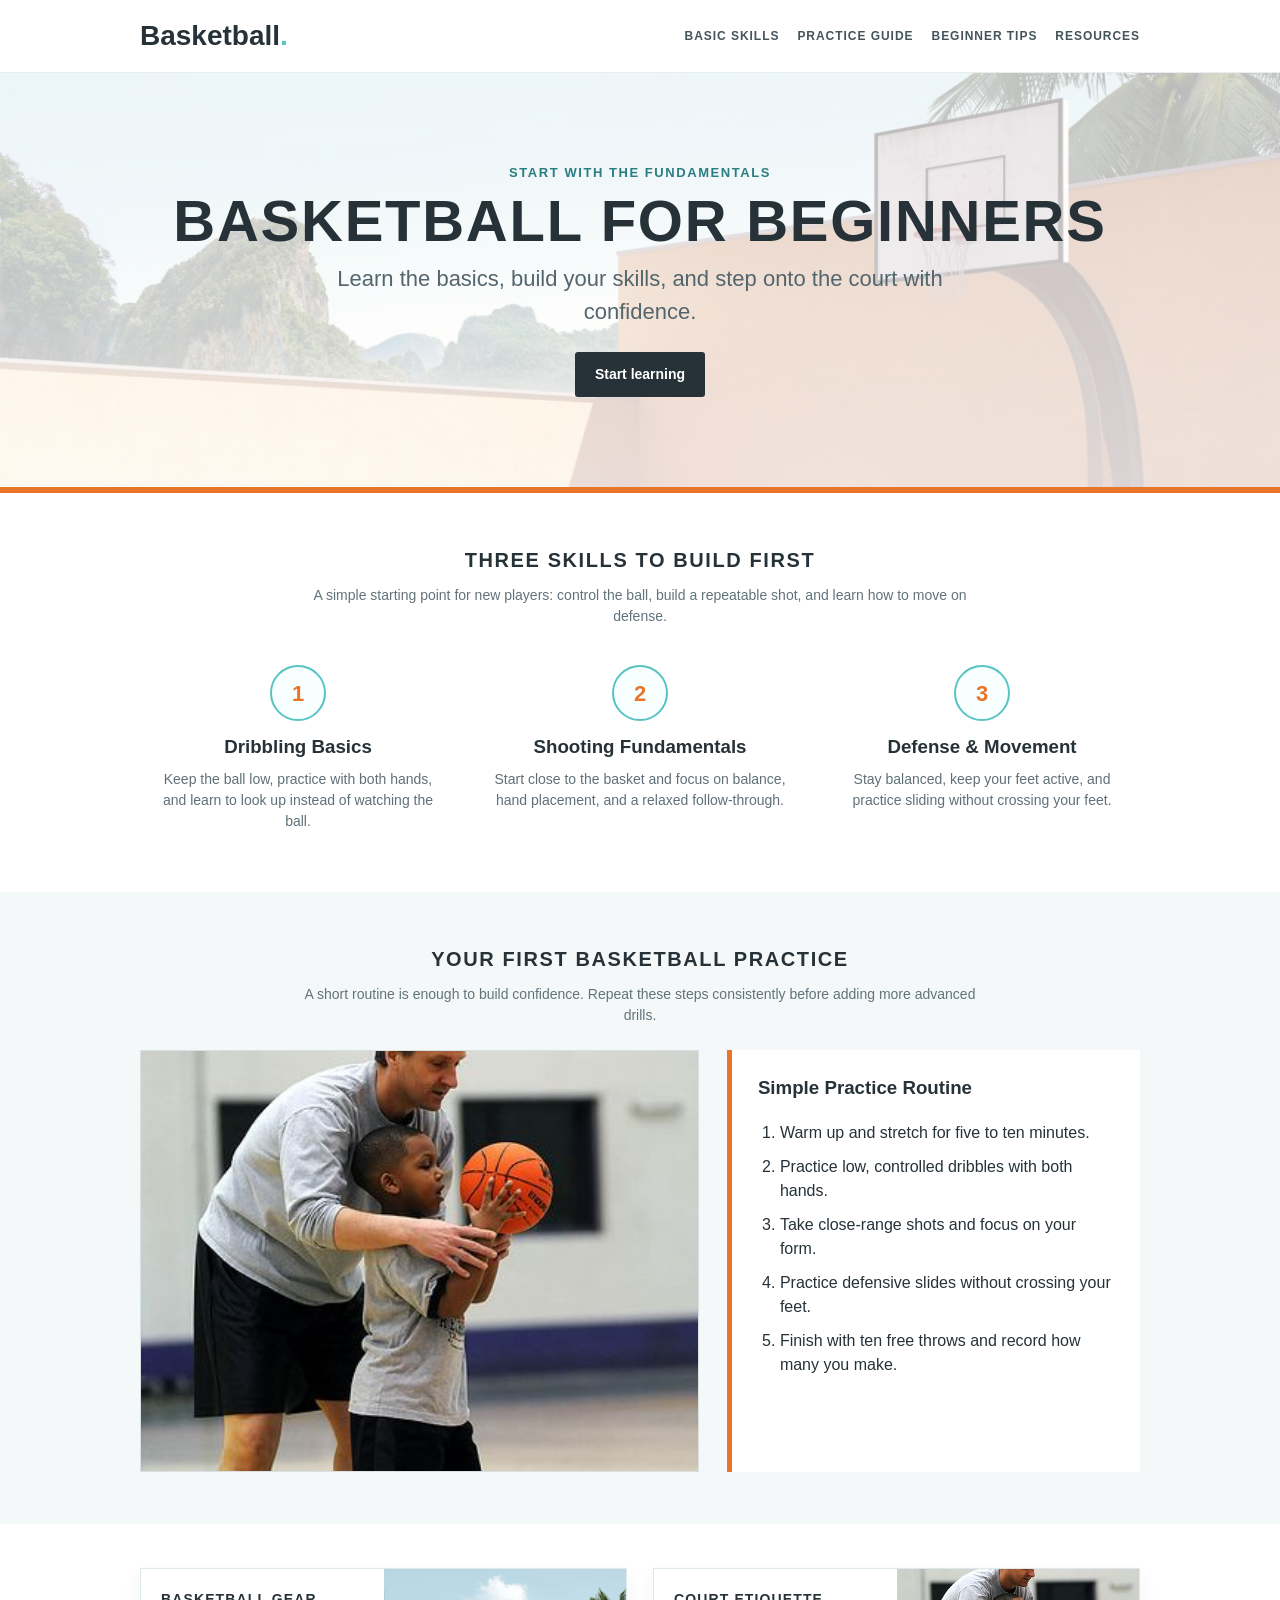
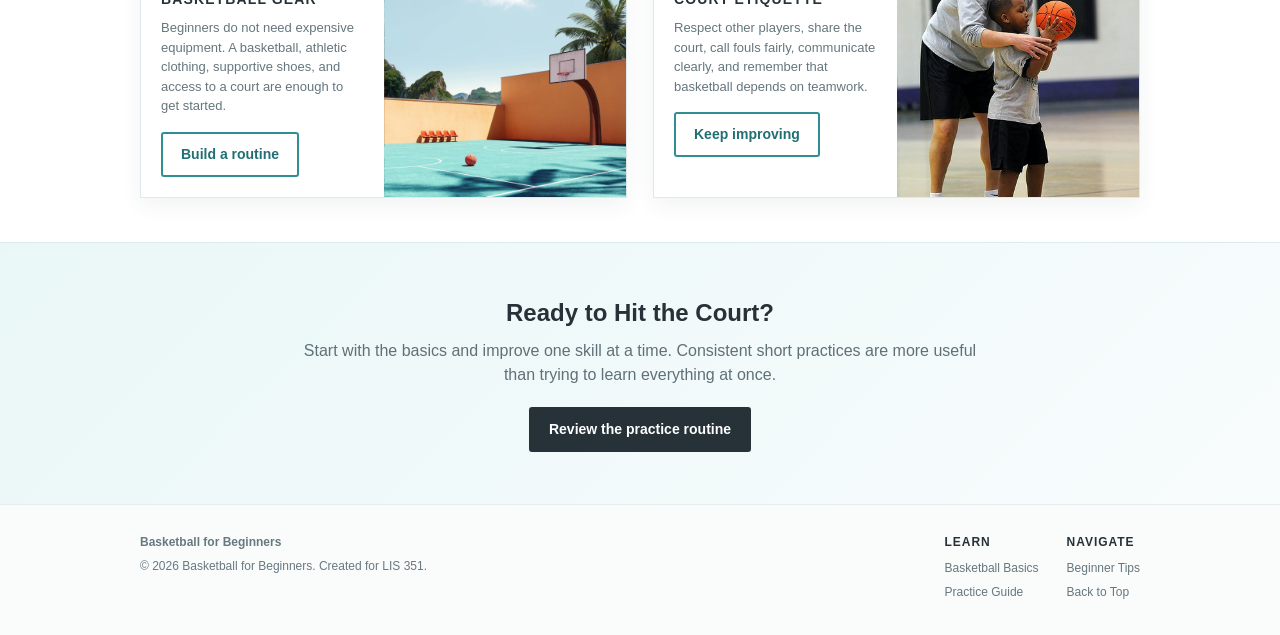
<file: index.html>
<!DOCTYPE html>
<html lang="en">
<head>
  <meta charset="UTF-8">
  <meta name="viewport" content="width=device-width, initial-scale=1.0">
  <title>Basketball for Beginners</title>
  <link rel="stylesheet" href="styles.css">
</head>
<body id="top">
  <header class="site-header">
    <div class="container header-inner">
      <a class="brand" href="#top" aria-label="Basketball for Beginners home">Basketball<span class="dot">.</span></a>
      <nav class="site-nav" aria-label="Main navigation">
        <a href="#skills">Basic Skills</a>
        <a href="#practice">Practice Guide</a>
        <a href="#tips">Beginner Tips</a>
        <a href="#resources">Resources</a>
      </nav>
    </div>
  </header>

  <main>
    <section class="hero" id="hero">
      <div class="container hero-content">
        <p class="eyebrow">Start with the fundamentals</p>
        <h1>Basketball for Beginners</h1>
        <p class="hero-subhead">Learn the basics, build your skills, and step onto the court with confidence.</p>
        <a class="btn btn-dark" href="#skills">Start learning</a>
      </div>
    </section>

    <section class="features" id="skills">
      <div class="container">
        <h2 class="section-title">Three skills to build first</h2>
        <p class="section-lede">A simple starting point for new players: control the ball, build a repeatable shot, and learn how to move on defense.</p>
        <div class="features-grid">
          <article class="feature">
            <div class="icon" aria-hidden="true">1</div>
            <h3>Dribbling Basics</h3>
            <p>Keep the ball low, practice with both hands, and learn to look up instead of watching the ball.</p>
          </article>
          <article class="feature">
            <div class="icon" aria-hidden="true">2</div>
            <h3>Shooting Fundamentals</h3>
            <p>Start close to the basket and focus on balance, hand placement, and a relaxed follow-through.</p>
          </article>
          <article class="feature">
            <div class="icon" aria-hidden="true">3</div>
            <h3>Defense &amp; Movement</h3>
            <p>Stay balanced, keep your feet active, and practice sliding without crossing your feet.</p>
          </article>
        </div>
      </div>
    </section>

    <section class="featured" id="practice">
      <div class="container">
        <h2 class="section-title">Your First Basketball Practice</h2>
        <p class="section-lede">A short routine is enough to build confidence. Repeat these steps consistently before adding more advanced drills.</p>
        <div class="practice-layout">
          <div class="media">
            <img src="images/Basketball Clinic4.jpeg" alt="Coach teaching a child how to hold and shoot a basketball in a gym">
          </div>
          <div class="practice-copy">
            <h3>Simple Practice Routine</h3>
            <ol>
              <li>Warm up and stretch for five to ten minutes.</li>
              <li>Practice low, controlled dribbles with both hands.</li>
              <li>Take close-range shots and focus on your form.</li>
              <li>Practice defensive slides without crossing your feet.</li>
              <li>Finish with ten free throws and record how many you make.</li>
            </ol>
          </div>
        </div>
      </div>
    </section>

    <section class="secondary" id="tips">
      <div class="container secondary-grid">
        <article class="card">
          <div class="card-text">
            <h3>Basketball Gear</h3>
            <p>Beginners do not need expensive equipment. A basketball, athletic clothing, supportive shoes, and access to a court are enough to get started.</p>
            <a class="btn btn-outline" href="#practice">Build a routine</a>
          </div>
          <div class="card-image img-a" role="img" aria-label="Outdoor basketball court with a hoop and basketball"></div>
        </article>
        <article class="card">
          <div class="card-text">
            <h3>Court Etiquette</h3>
            <p>Respect other players, share the court, call fouls fairly, communicate clearly, and remember that basketball depends on teamwork.</p>
            <a class="btn btn-outline" href="#resources">Keep improving</a>
          </div>
          <div class="card-image img-b" role="img" aria-label="Coach helping a beginner practice basketball shooting form"></div>
        </article>
      </div>
    </section>

    <section class="cta" id="resources">
      <div class="container cta-inner">
        <h2>Ready to Hit the Court?</h2>
        <p>Start with the basics and improve one skill at a time. Consistent short practices are more useful than trying to learn everything at once.</p>
        <a class="btn btn-dark" href="#practice">Review the practice routine</a>
      </div>
    </section>
  </main>

  <footer class="site-footer">
    <div class="container footer-inner">
      <div class="footer-left">
        <strong>Basketball for Beginners</strong>
        <p>&copy; 2026 Basketball for Beginners. Created for LIS 351.</p>
      </div>
      <div class="footer-cols" aria-label="Footer navigation">
        <div class="footer-col">
          <h4>Learn</h4>
          <a href="#skills">Basketball Basics</a>
          <a href="#practice">Practice Guide</a>
        </div>
        <div class="footer-col">
          <h4>Navigate</h4>
          <a href="#tips">Beginner Tips</a>
          <a href="#top">Back to Top</a>
        </div>
      </div>
    </div>
  </footer>
</body>
</html>
</file>
<file: styles.css>
/* styles.css
   LIS 351 A4: Styling Your One-Page Website
   Completed TODO blocks A-O.
*/

/* ===== Base styles (mostly done) ===== */
* { box-sizing: border-box; }

:root {
  --turquoise: #59C3C3;
  --sky: #B9DDE7;
  --orange: #E8752A;
  --charcoal: #263238;
  --muted: #607078;
  --paper: #ffffff;
  --soft: #f4f8f9;
}

html { scroll-behavior: smooth; }

body {
  margin: 0;
  font-family: Arial, Helvetica, sans-serif;
  line-height: 1.5;
  color: var(--charcoal);
  background: var(--paper);
}

a { color: inherit; text-decoration: none; }
a:hover { text-decoration: underline; }

.container {
  width: min(1000px, 92%);
  margin: 0 auto;
}

/* ===== Header ===== */
.site-header {
  border-bottom: 1px solid #e8eef0;
  background: #fff;
  position: sticky;
  top: 0;
  z-index: 10;
}

.header-inner {
  /* TODO A (Flexbox) */
  display: flex;
  align-items: center;
  justify-content: space-between;
  min-height: 72px;
}

.brand {
  font-size: 28px;
  font-weight: 700;
}

.brand .dot {
  /* TODO B (Color) */
  color: #59C3C3;
}

.site-nav {
  display: flex;
  align-items: center;
  flex-wrap: wrap;
  justify-content: flex-end;
}

.site-nav a {
  margin-left: 18px;
  text-transform: uppercase;
  font-size: 12px;
  letter-spacing: 0.08em;
  color: #44545b;
  font-weight: 700;
}

.site-nav a:hover { color: #237d82; }

/* ===== Hero ===== */
.hero {
  /* TODO C (Background image hero) */
  background-image:
    linear-gradient(rgba(255,255,255,0.72), rgba(255,255,255,0.82)),
    url("images/Art.jpeg");
  background-size: cover;
  background-position: center;
  min-height: 420px;
  display: flex;
  align-items: center;
  border-bottom: 6px solid var(--orange);
}

.hero-content {
  /* TODO D (Center content) */
  text-align: center;
  padding: 88px 0;
}

.eyebrow {
  margin: 0 0 8px;
  color: #2a7d81;
  font-size: 13px;
  font-weight: 700;
  letter-spacing: 0.12em;
  text-transform: uppercase;
}

.hero h1 {
  margin: 0;
  /* TODO E (Typography) */
  font-size: clamp(42px, 7vw, 58px);
  text-transform: uppercase;
  line-height: 1.05;
  letter-spacing: 0.03em;
}

.hero-subhead {
  margin: 10px auto 24px;
  /* TODO F (Typography) */
  font-size: 22px;
  color: #53656d;
  max-width: 690px;
}

/* ===== Buttons ===== */
.btn {
  display: inline-block;
  padding: 10px 18px;
  border-radius: 3px;
  font-size: 14px;
  font-weight: 700;
  transition: transform 0.15s ease, background-color 0.15s ease, color 0.15s ease;
}

.btn:hover {
  text-decoration: none;
  transform: translateY(-1px);
}

.btn-dark {
  /* TODO G (Button styling) */
  background: var(--charcoal);
  color: #fff;
  border: 2px solid var(--charcoal);
}

.btn-dark:hover {
  background: #11191d;
}

.btn-outline {
  /* TODO H (Button styling) */
  border: 2px solid #2f8f94;
  color: #216f73;
  background: transparent;
}

.btn-outline:hover {
  background: #eaf7f7;
}

/* ===== Features (3 columns) ===== */
.features {
  padding: 52px 0;
}

.features-grid {
  /* TODO I (Layout) */
  display: flex;
  gap: 26px;
  margin-top: 30px;
}

.feature {
  /* TODO J (Sizing / alignment) */
  flex: 1;
  text-align: center;
  padding: 8px 12px;
}

.feature h3 {
  margin: 6px 0 8px;
  color: var(--charcoal);
}

.feature p {
  color: var(--muted);
  font-size: 14px;
  margin: 0;
}

.icon {
  width: 56px;
  height: 56px;
  border: 2px solid var(--turquoise);
  border-radius: 999px;
  display: grid;
  place-items: center;
  margin: 0 auto 12px;
  color: var(--orange);
  background: #f8ffff;
  font-size: 22px;
  font-weight: 700;
}

/* ===== Featured content ===== */
.featured {
  padding: 52px 0;
  background: var(--soft);
}

.section-title {
  text-align: center;
  margin: 0;
  font-size: 20px;
  letter-spacing: 0.08em;
  text-transform: uppercase;
}

.section-lede {
  text-align: center;
  max-width: 680px;
  margin: 10px auto 24px;
  color: #62737b;
  font-size: 14px;
}

.practice-layout {
  display: grid;
  grid-template-columns: 1.15fr 0.85fr;
  gap: 28px;
  align-items: stretch;
}

.media {
  background: #eaeaea;
  border: 1px solid #d8e0e3;
  min-height: 300px;
  display: grid;
  place-items: center;
  overflow: hidden;
}

.media img {
  width: 100%;
  height: 100%;
  max-height: 420px;
  object-fit: cover;
  object-position: center 28%;
  display: block;
}

.practice-copy {
  background: #fff;
  border-left: 5px solid var(--orange);
  padding: 24px 26px;
}

.practice-copy h3 { margin-top: 0; }
.practice-copy ol { padding-left: 22px; margin-bottom: 0; }
.practice-copy li { margin-bottom: 10px; }

/* ===== Secondary content (2 cards) ===== */
.secondary {
  padding: 44px 0;
}

.secondary-grid {
  /* TODO K (Layout) */
  display: flex;
  gap: 26px;
}

.card {
  /* TODO L (Card styling) */
  flex: 1;
  border: 1px solid #dfe8eb;
  display: grid;
  grid-template-columns: 1fr 1fr;
  background: #fff;
  box-shadow: 0 8px 20px rgba(38,50,56,0.06);
}

.card-text {
  padding: 20px;
}

.card-text h3 {
  margin: 0 0 8px;
  font-size: 14px;
  text-transform: uppercase;
  letter-spacing: 0.08em;
}

.card-text p {
  margin: 0 0 16px;
  color: #65767d;
  font-size: 13px;
}

.card-image {
  min-height: 190px;
  /* TODO M (Image block) */
  background-size: cover;
  background-position: center;
}

.img-a {
  background-image: url("images/Art.jpeg");
}
.img-b {
  background-image: url("images/Basketball Clinic4.jpeg");
}

/* ===== CTA ===== */
.cta {
  background: linear-gradient(135deg, #eaf7f7, #f8fcfd);
  padding: 52px 0;
  border-top: 1px solid #dceced;
}

.cta-inner {
  /* TODO N (Center CTA) */
  text-align: center;
}

.cta-inner h2 { margin: 0 0 8px; }
.cta-inner p {
  max-width: 680px;
  margin: 0 auto 20px;
  color: #607078;
}

/* ===== Footer ===== */
.site-footer {
  background: #fafcfc;
  border-top: 1px solid #e4ecef;
  padding: 28px 0;
}

.footer-inner {
  /* TODO O (Footer layout) */
  display: flex;
  gap: 24px;
  justify-content: space-between;
  align-items: flex-start;
}

.footer-left {
  max-width: 360px;
  color: #677980;
  font-size: 12px;
}

.footer-left p { margin: 6px 0 0; }
.footer-left a { color: #3a88a8; }

.footer-cols {
  display: flex;
  gap: 28px;
}

.footer-col h4 {
  margin: 0 0 8px;
  font-size: 12px;
  text-transform: uppercase;
  letter-spacing: 0.08em;
}

.footer-col a {
  display: block;
  font-size: 12px;
  color: #66777e;
  margin: 6px 0;
}

/* Responsive layout: keeps the page readable when the browser is resized. */
@media (max-width: 760px) {
  .header-inner,
  .footer-inner {
    flex-direction: column;
    align-items: flex-start;
  }

  .site-nav a {
    margin: 8px 14px 8px 0;
  }

  .features-grid,
  .secondary-grid {
    flex-direction: column;
  }

  .practice-layout {
    grid-template-columns: 1fr;
  }

  .card {
    grid-template-columns: 1fr;
  }

  .card-image {
    min-height: 220px;
  }
}
</file>
